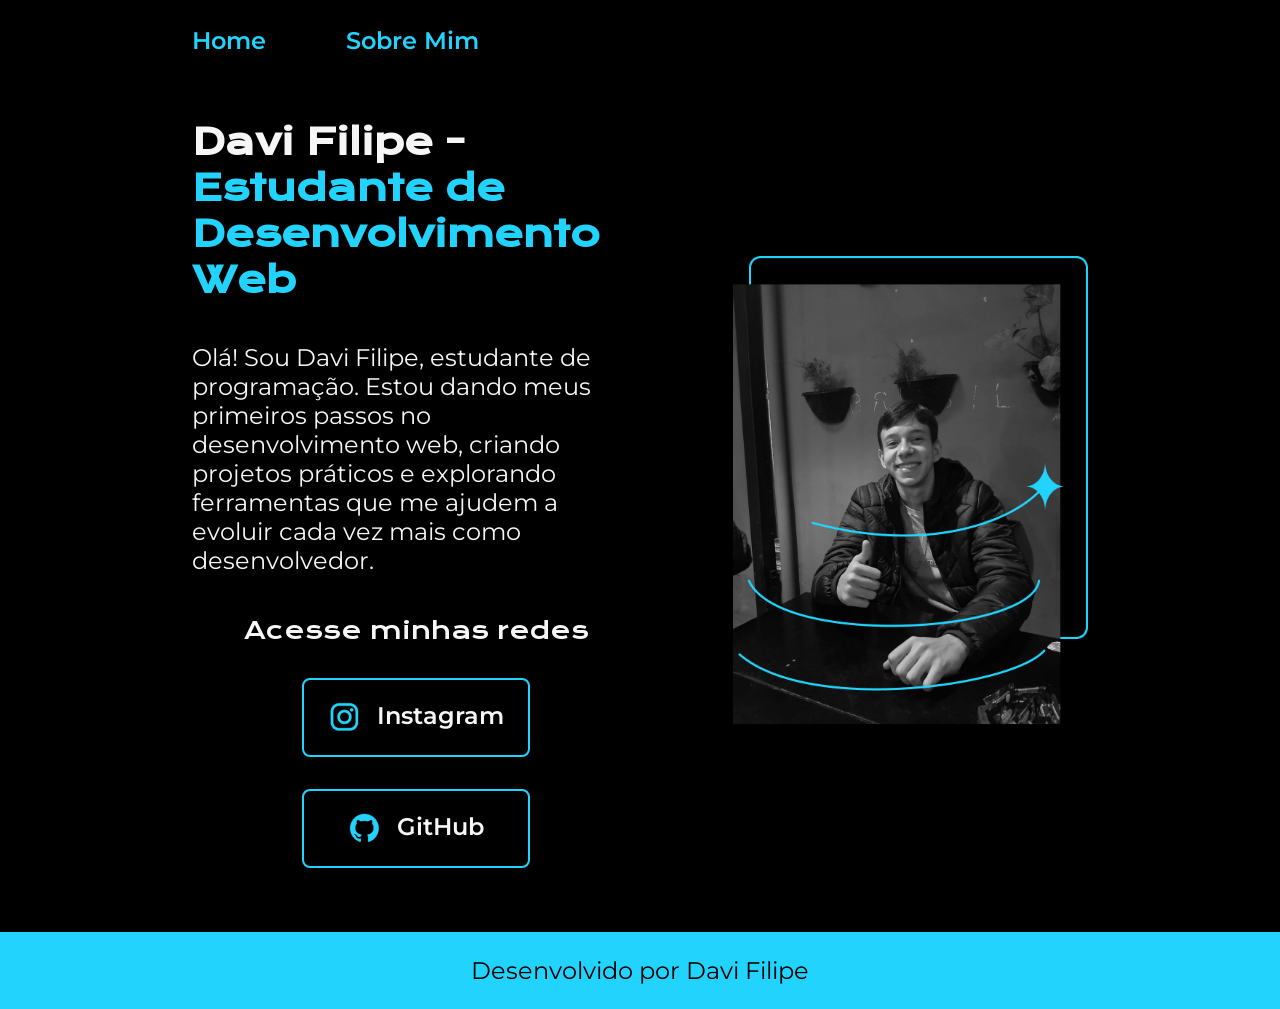
<file: index.html>
<!DOCTYPE html>
<html lang="pt-br">
<head>
    <meta charset="UTF-8">
    <meta name="viewport" content="width=device-width, initial-scale=1.0">
    <title>Apresentação</title>
    <link rel="stylesheet" href="./styles/style.css">
</head>
<body>
    <header class="cabecalho">
        <nav class="cabecalho__menu">
            <a class="cabecalho__menu__link" href="index.html">Home</a>
            <a class="cabecalho__menu__link" href="about.html">Sobre Mim</a>
        </nav>
    </header>
    <main class="apresentacao">
        <section class="apresentacao__conteudo">
            <h1 class="apresentacao__conteudo__titulo">Davi Filipe -
            <strong class="titulo-destaque">Estudante de Desenvolvimento Web</strong></h1>
            <p class="apresentacao__conteudo__texto">Olá! Sou Davi Filipe, estudante de programação. Estou dando meus primeiros passos no desenvolvimento web, criando projetos práticos e explorando ferramentas que me ajudem a evoluir cada vez mais como desenvolvedor.</p>
            <div class="apresentacao__links">
                <h2 class = "apresentacao__links__subtitulo">Acesse minhas redes</h2>
                <a class="apresentacao__links__navegacao" href="https://instagram.com/df_souzx">
                    <img src="./assets/instagram.png" alt="Logo do Instagram">
                    Instagram
                </a>
                <a class="apresentacao__links__navegacao" href="https://github.com/DaviFilipeR">
                    <img src="./assets/github.png" alt="Logo do GitHub">
                    GitHub
                </a>
            </div>
        </section>
        <img class="apresentacao__imagem" src="./assets/imagem.png" alt="Foto do Davi Filipe sentado fazendo um joia para câmera">
    </main>
    <footer class="rodape">
        <p>Desenvolvido por Davi Filipe</p>
    </footer>
</body>
</html>
</file>
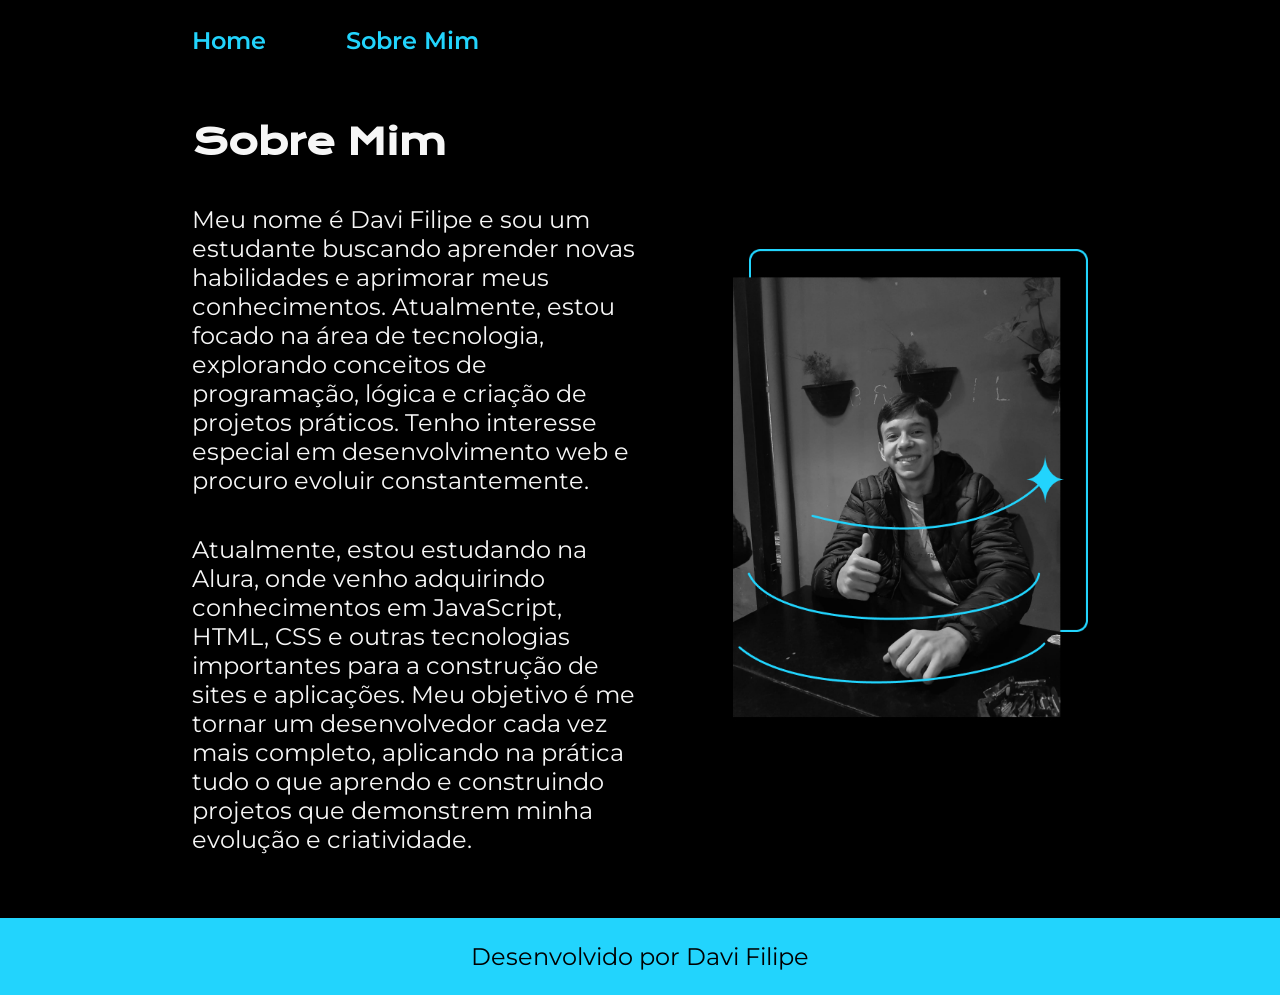
<file: about.html>
<!DOCTYPE html>
<html lang="pt-br">
<head>
    <meta charset="UTF-8">
    <meta name="viewport" content="width=device-width, initial-scale=1.0">
    <title>Sobre Mim</title>
    <link rel="stylesheet" href="./styles/style.css">
</head>
<body>
     <header class="cabecalho">
        <nav class="cabecalho__menu">
            <a class="cabecalho__menu__link" href="index.html">Home</a>
            <a class="cabecalho__menu__link" href="about.html">Sobre Mim</a>
        </nav>
    </header>
    <main class="apresentacao">
        <section class="apresentacao__conteudo">
            <h1 class="apresentacao__conteudo__titulo">Sobre Mim</h1>
            <p class="apresentacao__conteudo__texto">Meu nome é Davi Filipe e sou um estudante buscando aprender novas habilidades e aprimorar meus conhecimentos. Atualmente, estou focado na área de tecnologia, explorando conceitos de programação, lógica e criação de projetos práticos. Tenho interesse especial em desenvolvimento web e procuro evoluir constantemente.</p>
            <p class="apresentacao__conteudo__texto">Atualmente, estou estudando na Alura, onde venho adquirindo conhecimentos em JavaScript, HTML, CSS e outras tecnologias importantes para a construção de sites e aplicações. Meu objetivo é me tornar um desenvolvedor cada vez mais completo, aplicando na prática tudo o que aprendo e construindo projetos que demonstrem minha evolução e criatividade.</p>
        </section>
        <img class="apresentacao__imagem" src="./assets/imagem.png" alt="Foto do Davi Filipe sentado fazendo um joia para câmera">
    </main>
    <footer class="rodape">
        <p>Desenvolvido por Davi Filipe</p>
    </footer>
</body>
</html>
</file>
<file: styles/style.css>
@import url('https://fonts.googleapis.com/css2?family=Krona+One&family=Montserrat&display=swap');


:root {
    --cor-principal:#000000;
    --cor-secundaria:#f6f6f6;
    --cor-primaria:#22D4FD;
    --cor-hover:#272727;

    --fonte-primaria: "Krona One", sans-serif;
    --fonte-secundaria: "Montserrat", sans-serif;
}

* {
    margin: 0;
    padding: 0;
}

body {
    /* height: 100vh; */
    box-sizing: border-box;
    background-color: var(--cor-principal);
    color: var(--cor-secundaria);
}

.cabecalho {
    padding: 2% 0% 0% 15%;
}

.cabecalho__menu {
    display: flex;
    gap: 80px;
}

.cabecalho__menu__link {
    font-family: var(--fonte-secundaria);
    font-size: 1.5rem;
    font-weight: 600;
    color: var(--cor-primaria);
    text-decoration: none;
}

.apresentacao {
    padding: 5% 15%;
    display: flex;
    align-items: center;
    justify-content: space-between;
    gap: 82px;
}

.apresentacao__conteudo {
    display: flex;
    flex-direction: column;
    gap: 40px;
    width: 50%;
}

.apresentacao__conteudo__titulo {
    font-size: 2.25rem;
    font-family: var(--fonte-primaria);
}

.titulo-destaque {
    color: var(--cor-primaria);
}

.apresentacao__conteudo__texto {
    font-size: 1.5rem;
    font-family: var(--fonte-secundaria);
}

.apresentacao__links {
    display: flex;
    justify-content: space-between;
    flex-direction: column;
    align-items: center;
    gap: 32px;
}

.apresentacao__links__subtitulo {
    font-family: var(--fonte-primaria);
    font-weight: 400;
    font-size: 1.5rem;
}

.apresentacao__links__navegacao {
    /* background-color: #22D4FD; */
    display: flex;
    justify-content: center;
    gap: 16px;
    border: 2px solid var(--cor-primaria);
    width: 50%;
    text-align: center;
    border-radius: 8px;
    font-size: 1.5rem;
    font-weight: 600;
    padding: 21.5px 0;
    text-decoration: none;
    color: var(--cor-secundaria);
    font-family: var(--fonte-secundaria);
}

.apresentacao__links__navegacao:hover{
    background-color: var(--cor-hover);
}

.apresentacao__imagem {
    width: 40%;
}

.rodape {
    padding: 24px;
    color: var(--cor-principal);
    background-color: var(--cor-primaria);
    text-align: center;
    font-family: var(--fonte-secundaria);
    font-size: 1.5rem;
    font-weight: 400;
}

@media (max-width: 768px) {
    .apresentacao {
        flex-direction: column-reverse;
        padding: 5%;
        gap: 30px;
    }

    .apresentacao__conteudo {
        width: 100%;
    }

    .apresentacao__conteudo__titulo {
        font-size: 1.8rem;
        word-break: break-word;
    }

    .apresentacao__conteudo__texto {
        font-size: 1.2rem;
    }

    .apresentacao__imagem {
        width: 80%;
        max-width: 300px;
    }

    .apresentacao__links__navegacao {
        width: 100%;
        max-width: 300px;
    }
}
</file>
